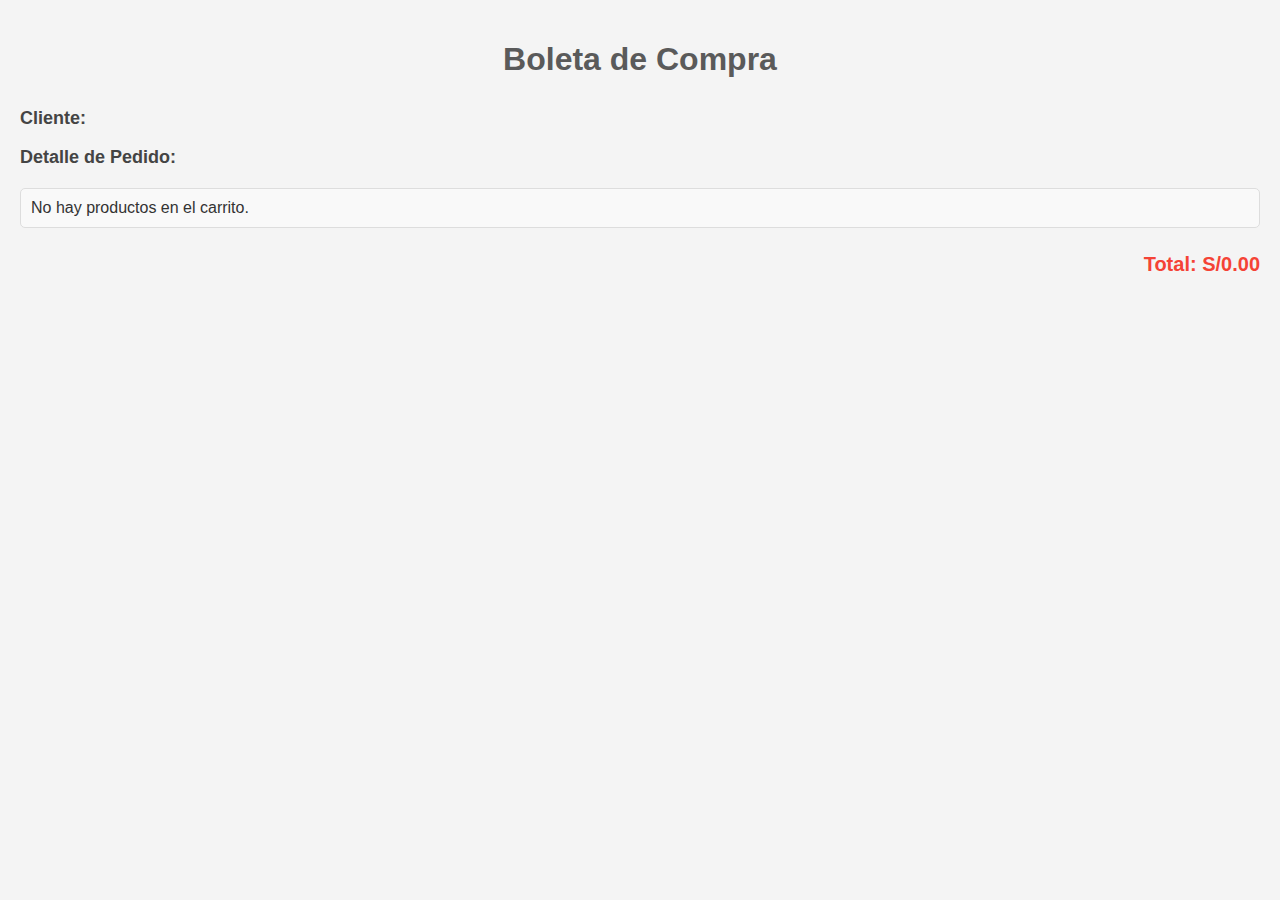
<file: docs/boleta.html>
<!DOCTYPE html>
<html lang="es">
<head>
    <meta charset="UTF-8">
    <meta name="viewport" content="width=device-width, initial-scale=1.0">
    <link rel="stylesheet" href="boleta.css">
    <title>Boleta de Compra</title>
</head>
<body>
    <h1>Boleta de Compra</h1>
    
    <div>
        <h3>Cliente:</h3>
        <p id="cliente-nombre"></p>
        <p id="cliente-DNI"></p>
        <p id="cliente-email"></p>
        <p id="cliente-telefono"></p>
        <p id="cliente-direccion"></p>
    </div>

    <div>
        <h3>Detalle de Pedido:</h3>
        <ul id="detalle-pedido"></ul>
    </div>

    <div>
        <p id="total"></p>
    </div>
    <script src="boleta.js"></script>
</body>
</html>
</file>
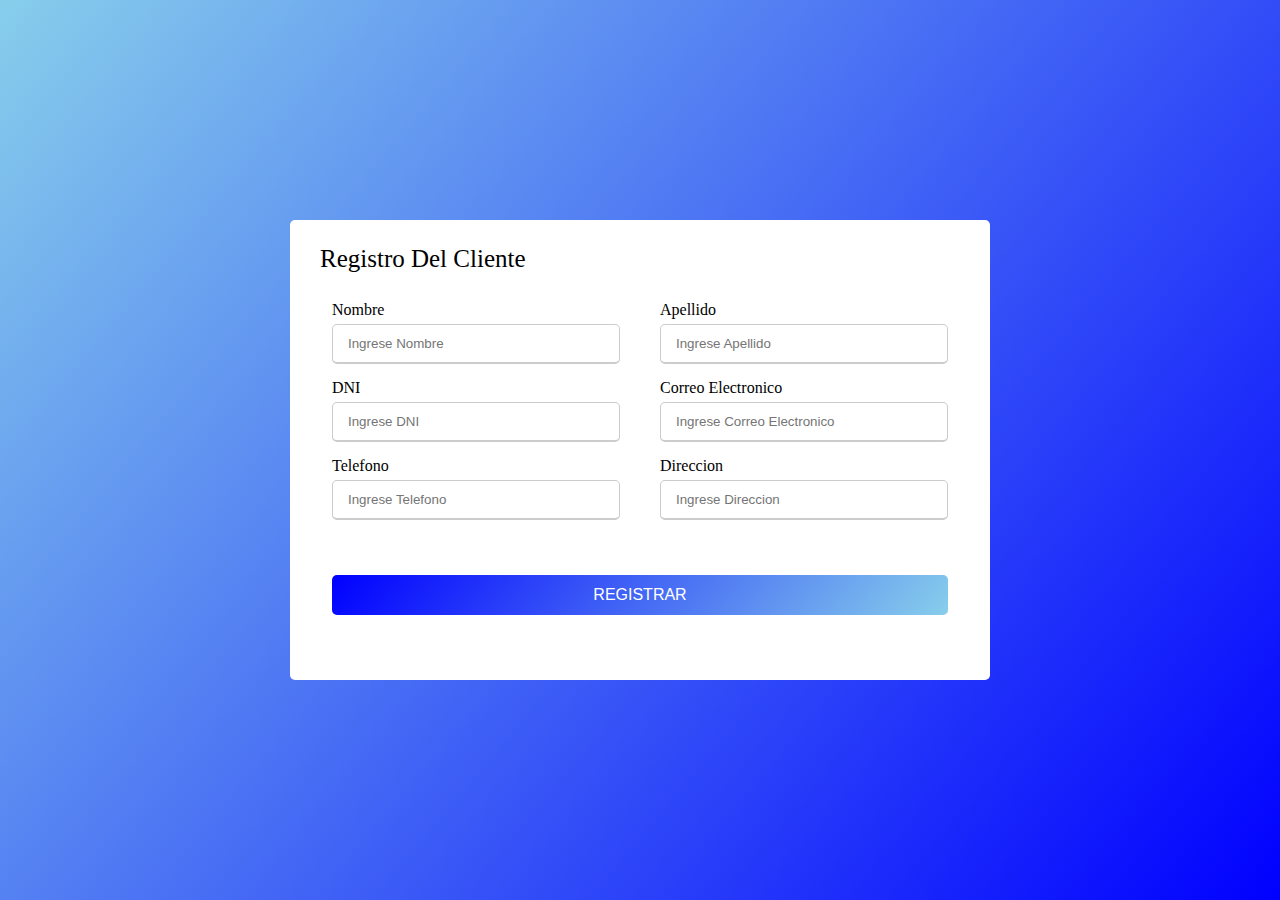
<file: docs/formulario.html>
<!DOCTYPE html>
<html lang="en">
<head>
    <meta charset="UTF-8">
    <meta name="viewport" content="width=device-width, initial-scale=1.0">
    <title>Document</title>
    <link rel="stylesheet" href="formulario.css">
</head>
<body>
    <div class="container">
        <div class="title">Registro Del Cliente</div>
        <br>
        <form id="form-validation" novalidate>
            <div class="form-group">
                <span>Nombre</span>
                <input type="text" id="nombre" placeholder="Ingrese Nombre" required>
                <small> Por favor ingrese su Nombre</small>
            </div>

            <div class="form-group">
                <span>Apellido</span>
                <input type="text" id="apellido" placeholder="Ingrese Apellido" required>
                <small> Por favor ingrese su Apellido</small>
            </div>

            <div class="form-group">
                <span>DNI</span>
                <input type="number" id="DNI" placeholder="Ingrese DNI" required>
                <small> Por favor ingrese su Correo</small>
            </div>

            <div class="form-group">
                <span>Correo Electronico</span>
                <input type="email" id="email" placeholder="Ingrese Correo Electronico" required>
                <small> Por favor ingrese su Correo</small>
            </div>

            <div class="form-group">
                <span>Telefono</span>
                <input type="number" id="telefono" placeholder="Ingrese Telefono" required>
                <small> Por favor ingrese su Telefono</small>
            </div>

            <div class="form-group">
                <span>Direccion</span>
                <input type="text" id="direccion" placeholder="Ingrese Direccion" required>
                <small> Por favor ingrese su Direccion</small>
            </div>

            <div class="button">
                <input type="submit" value="REGISTRAR">
            </div>
        </form>
    </div>

    <script src="formulario.js"></script>
</body>
</html>
</file>
<file: docs/boleta.css>
body {
    font-family: Arial, sans-serif;
    background-color: #f4f4f4;
    color: #333;
    margin: 0;
    padding: 20px;
}

h1 {
    text-align: center;
    color: #5a5a5a;
    margin-bottom: 30px;
}

/* Contenedor principal */
.container {
    background-color: #fff;
    box-shadow: 0 2px 10px rgba(0, 0, 0, 0.1);
    padding: 20px;
    margin: 0 auto;
    max-width: 800px;
    border-radius: 10px;
}

/* Estilo para la información del cliente */
h3 {
    color: #444;
    font-size: 18px;
    margin-bottom: 10px;
}

p {
    font-size: 16px;
    line-height: 1.6;
    margin: 5px 0;
}

#cliente-nombre {
    font-weight: bold;
}

#cliente-email {
    color: #007bff;
}

/* Detalles del pedido */
#detalle-pedido {
    list-style-type: none;
    padding-left: 0;
    margin-top: 20px;
}

#detalle-pedido li {
    background-color: #f9f9f9;
    padding: 10px;
    margin-bottom: 10px;
    border-radius: 5px;
    border: 1px solid #ddd;
    display: flex;
    justify-content: space-between;
    font-size: 16px;
}

#detalle-pedido li span {
    color: #333;
}

/* Total */
#total {
    font-size: 20px;
    font-weight: bold;
    color: #f44336;
    margin-top: 20px;
    text-align: right;
}

/* Estilos adicionales */
ul {
    padding-left: 20px;
}

@media (max-width: 600px) {
    .container {
        padding: 10px;
        margin: 10px;
    }
}
</file>
<file: docs/formulario.css>
*{
    margin: 0;
    padding: 0;
    box-sizing: border-box;
}

small{
    display: none;
}

body{
    display: flex;
    height: 100vh;
    justify-content: center;
    align-items: center;
    padding: 10px;
    background: linear-gradient(130deg, skyblue, blue);
}

.container{
    max-width: 700px;
    width: 100%;
    padding: 25px 30px;
    background-color: #fff;
    border-radius: 5px;
}

.container .title{
    font-size: 25px;
    font-weight: 500;
}

.container form{
    display: flex;
    flex-wrap: wrap;
    justify-content: space-between;
    margin: 10px 12px 0;
}

form .form-group{
    margin-bottom:  15px;
    width: calc(100%/2 - 20px);
}

form span{
    display: block;
    font-weight: 500;
    margin-bottom: 5px;
}

.form-group input{
    height: 40px;
    width: 100%;
    outline: none;
    border-radius: 5px;
    border: 1px solid #ccc;
    padding-left: 15px;
    border-bottom-width: 2px;
    transition: all 0.3s ease;
}

.form-group input:focus,
.form-group input:valid{
    border-color: skyblue;
}

form .button{
    width: 100%;
    height: 40px;
    margin: 40px 0;
}

form .button input{
    width: 100%;
    height: 100%;
    outline: none;
    cursor: pointer;
    background: linear-gradient(130deg, blue, skyblue);
    color: #fff;
    font-size: 16px;
    font-weight: 500;
    border: none;
    border-radius: 5px;
}

form .button input:hover{
    background: linear-gradient(130deg, skyblue, blue);
}

.was-validated small{
    display: block;
    color: red;
}

@media(max-width: 584px){
    .container{
        max-width: 100%;
    }
    form .form-group{
        margin-bottom: 15px;
        width: 100%;
    }
    .container form{
        max-height: 400px;
        overflow-y: scroll;
    }
    .container form::-webkit-scrollbar{
        width: 0;
    }
    form .button{
        margin: 20px 0;
    }
}
</file>
